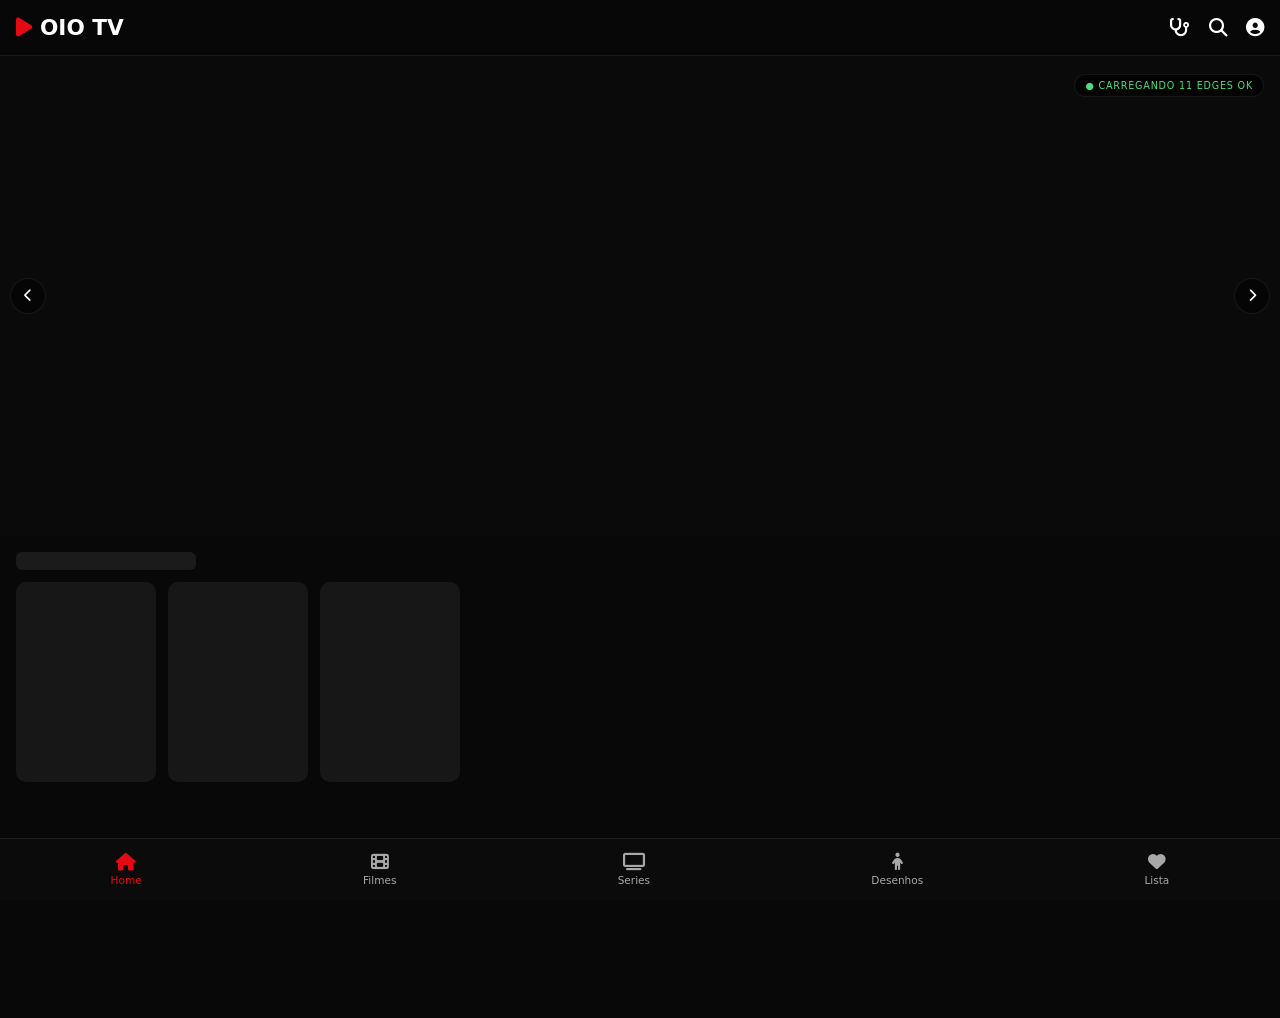
<file: index.html>
<!DOCTYPE html>
<html lang="pt-BR">
<head>
  <meta charset="UTF-8">
  <meta name="viewport" content="width=device-width, initial-scale=1.0, maximum-scale=1.0, user-scalable=no">
  <title>OIO TV Player - v1.6 Estável</title>
  <link rel="manifest" href="manifest.json">
  <meta name="theme-color" content="#E50914">
  <link rel="stylesheet" href="style.css">
  <link rel="stylesheet" href="https://cdnjs.cloudflare.com/ajax/libs/font-awesome/6.4.0/css/all.min.css">
</head>
<body>
  <div id="app">
    <header class="navbar">
      <div class="logo"><i class="fa-solid fa-play" style="color: #E50914;"></i> OIO TV</div>
      <div class="nav-actions">
        <button id="btn-diagnose" onclick="window.open('./diagnostico.html','_blank')" title="Ver Edges OK"><i class="fa-solid fa-stethoscope"></i></button>
        <button id="btn-search"><i class="fa-solid fa-search"></i></button>
        <button id="btn-profile"><i class="fa-solid fa-user-circle"></i></button>
      </div>
    </header>

    <section id="hero" class="hero">
      <div class="hero-slides" id="hero-slides"></div>
      <div class="hero-dots" id="hero-dots"></div>
      <div class="hero-status" id="hero-status">● CARREGANDO 11 EDGES OK</div>
      <button class="hero-arrow prev" id="hero-prev"><i class="fa-solid fa-chevron-left"></i></button>
      <button class="hero-arrow next" id="hero-next"><i class="fa-solid fa-chevron-right"></i></button>
    </section>

    <main class="content-rows" id="content-container">
      <div class="skeleton-row"><div class="skeleton-title"></div><div class="skeleton-cards"><div class="sk-card"></div><div class="sk-card"></div><div class="sk-card"></div></div></div>
    </main>

    <div id="player-modal" class="modal hidden">
      <div class="modal-content">
        <button id="modal-close"><i class="fa-solid fa-times"></i></button>
        <div class="player-wrapper" id="player-container"></div>
        <div class="modal-info">
          <h2 id="modal-title"></h2>
          <p id="modal-desc"></p>
          <div class="player-meta" id="player-meta"></div>
        </div>
      </div>
    </div>

    <nav class="bottom-nav">
      <a href="#" class="nav-item active" data-tab="home"><i class="fa-solid fa-house"></i><span>Home</span></a>
      <a href="#" class="nav-item" data-tab="filmes"><i class="fa-solid fa-film"></i><span>Filmes</span></a>
      <a href="#" class="nav-item" data-tab="series"><i class="fa-solid fa-tv"></i><span>Series</span></a>
      <a href="#" class="nav-item" data-tab="infantil"><i class="fa-solid fa-child"></i><span>Desenhos</span></a>
      <a href="#" class="nav-item" data-tab="minha-lista"><i class="fa-solid fa-heart"></i><span>Lista</span></a>
    </nav>
  </div>
  <script>if('serviceWorker' in navigator){window.addEventListener('load',()=>navigator.serviceWorker.register('./sw.js'));}</script>
  <script src="script.js"></script>
</body>
</html>
</file>
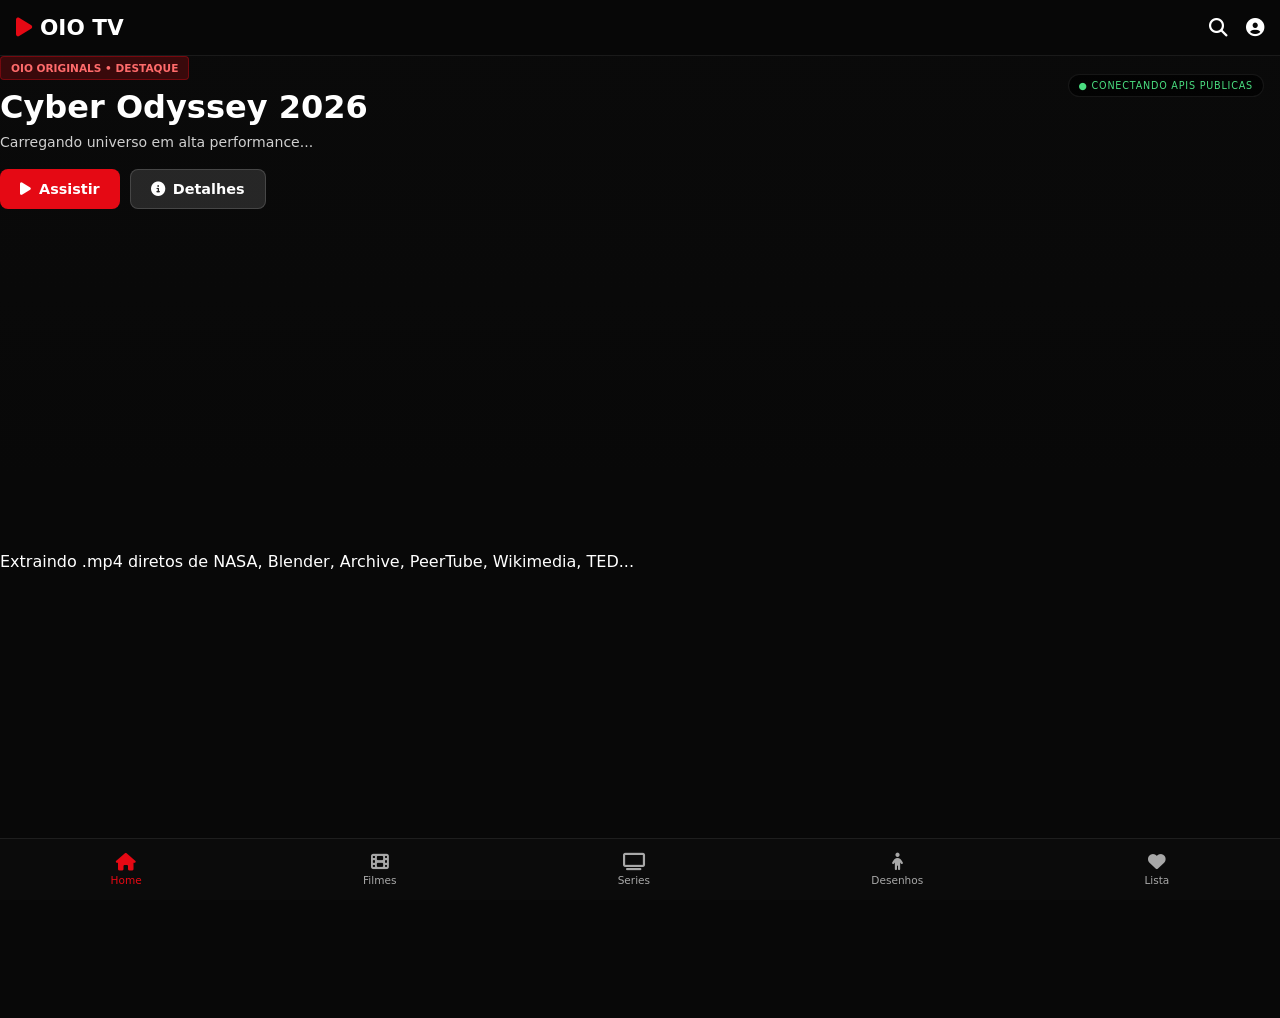
<file: index (26).html>
<!DOCTYPE html>
<html lang="pt-BR">
<head>
    <meta charset="UTF-8">
    <meta name="viewport" content="width=device-width, initial-scale=1.0, maximum-scale=1.0, user-scalable=no">
    <title>OIO TV Player</title>
    <link rel="manifest" href="manifest.json">
    <meta name="theme-color" content="#E50914">
    <link rel="stylesheet" href="style.css">
    <link rel="stylesheet" href="https://cdnjs.cloudflare.com/ajax/libs/font-awesome/6.4.0/css/all.min.css">
</head>
<body>
    <div id="app">
        <header class="navbar">
            <div class="logo"><i class="fa-solid fa-play" style="color: #E50914;"></i> OIO TV</div>
            <div class="nav-actions">
                <button id="btn-search"><i class="fa-solid fa-search"></i></button>
                <button id="btn-profile"><i class="fa-solid fa-user-circle"></i></button>
            </div>
        </header>
        <section id="hero" class="hero">
            <div class="hero-overlay"></div>
            <div class="hero-content">
                <span class="badge">OIO Originals • Destaque</span>
                <h1 id="hero-title">Cyber Odyssey 2026</h1>
                <p id="hero-desc">Carregando universo em alta performance...</p>
                <div class="hero-buttons">
                    <button class="btn-primary" id="hero-play"><i class="fa-solid fa-play"></i> Assistir</button>
                    <button class="btn-secondary" id="hero-info"><i class="fa-solid fa-info-circle"></i> Detalhes</button>
                </div>
            </div>
            <div class="hero-status" id="hero-status">● CONECTANDO APIS PUBLICAS</div>
        </section>
        <main class="content-rows" id="content-container">
            <div class="loading">Extraindo .mp4 diretos de NASA, Blender, Archive, PeerTube, Wikimedia, TED...</div>
        </main>
        <div id="player-modal" class="modal hidden">
            <div class="modal-content">
                <button id="modal-close"><i class="fa-solid fa-times"></i></button>
                <div class="player-wrapper" id="player-container"></div>
                <div class="modal-info">
                    <h2 id="modal-title">Titulo</h2>
                    <p id="modal-desc">Descricao</p>
                    <div class="player-meta" id="player-meta"></div>
                </div>
            </div>
        </div>
        <nav class="bottom-nav">
            <a href="#" class="nav-item active" data-tab="home"><i class="fa-solid fa-house"></i><span>Home</span></a>
            <a href="#" class="nav-item" data-tab="filmes"><i class="fa-solid fa-film"></i><span>Filmes</span></a>
            <a href="#" class="nav-item" data-tab="series"><i class="fa-solid fa-tv"></i><span>Series</span></a>
            <a href="#" class="nav-item" data-tab="infantil"><i class="fa-solid fa-child"></i><span>Desenhos</span></a>
            <a href="#" class="nav-item" data-tab="minha-lista"><i class="fa-solid fa-heart"></i><span>Lista</span></a>
        </nav>
    </div>
    <script>if('serviceWorker' in navigator){window.addEventListener('load',()=>navigator.serviceWorker.register('./sw.js').then(r=>console.log('SW OK',r.scope)).catch(e=>console.warn(e)));}</script>
    <script src="script.js"></script>
</body>
</html>
</file>
<file: style.css>
:root{--bg:#080808;--surface:rgba(22,22,22,.92);--primary:#E50914;--text:#fff;--text2:#a8a8a8;--border:rgba(255,255,255,.08);--blur:blur(16px);--nav:62px}
*{box-sizing:border-box;margin:0;padding:0;font-family:Inter,system-ui,sans-serif;-webkit-tap-highlight-color:transparent}
body{background:var(--bg);color:var(--text);overflow-x:hidden;padding-bottom:calc(var(--nav) + 20px)}
.navbar{position:fixed;top:0;left:0;width:100%;height:56px;display:flex;justify-content:space-between;align-items:center;padding:0 16px;background:rgba(8,8,8,.95);backdrop-filter:var(--blur);border-bottom:1px solid var(--border);z-index:1000}
.logo{font-weight:800;font-size:1.35rem;display:flex;gap:8px;align-items:center}
.nav-actions button{background:none;border:none;color:#fff;font-size:1.15rem;margin-left:14px;cursor:pointer}
.hero{position:relative;width:100%;height:480px;overflow:hidden;margin-top:56px;background:#0a0a0a}
.hero-slides{position:relative;width:100%;height:100%}
.hero-slide{position:absolute;inset:0;width:100%;height:100%;background-size:cover;background-position:center;opacity:0;transition:opacity .6s;transform:scale(1.03);display:flex;align-items:flex-end;padding:24px 16px}
.hero-slide.active{opacity:1;transform:scale(1);z-index:2}
.hero-overlay{position:absolute;inset:0;background:linear-gradient(0deg,#080808 12%,rgba(8,8,8,.5) 50%,rgba(8,8,8,.1) 100%);z-index:1}
.hero-content{position:relative;z-index:2;max-width:640px}
.hero-status{position:absolute;top:18px;right:16px;z-index:10;font-size:.6rem;letter-spacing:.8px;background:rgba(0,0,0,.7);border:1px solid var(--border);padding:5px 10px;border-radius:20px;color:#4ade80}
.hero-dots{position:absolute;bottom:18px;left:50%;transform:translateX(-50%);z-index:10;display:flex;gap:8px}
.hero-dots span{width:8px;height:8px;border-radius:50%;background:rgba(255,255,255,.3);cursor:pointer;transition:all .3s}
.hero-dots span.active{background:#fff;width:22px;border-radius:4px}
.hero-arrow{position:absolute;top:50%;transform:translateY(-50%);z-index:10;background:rgba(0,0,0,.5);border:1px solid var(--border);color:#fff;width:36px;height:36px;border-radius:50%;cursor:pointer;display:grid;place-items:center}
.hero-arrow.prev{left:10px}.hero-arrow.next{right:10px}
.badge{background:rgba(229,9,20,.22);color:#ff6b6b;font-size:.66rem;font-weight:700;padding:5px 10px;border-radius:4px;border:1px solid rgba(229,9,20,.35);text-transform:uppercase;display:inline-block;margin-bottom:10px}
.hero-content h1{font-size:2rem;font-weight:800;margin-bottom:8px;line-height:1.1}
.hero-content p{font-size:.88rem;color:#d0d0d0;margin-bottom:16px;line-height:1.4;display:-webkit-box;-webkit-line-clamp:2;-webkit-box-orient:vertical;overflow:hidden}
.hero-buttons{display:flex;gap:10px}
.btn-primary,.btn-secondary{padding:11px 20px;border-radius:8px;font-weight:700;font-size:.9rem;border:none;display:flex;gap:8px;align-items:center;cursor:pointer}
.btn-primary{background:var(--primary);color:#fff}
.btn-secondary{background:rgba(255,255,255,.12);color:#fff;border:1px solid rgba(255,255,255,.15)}
.content-rows{padding:16px 0;min-height:400px}
.skeleton-row{padding:0 16px;margin-bottom:24px}
.skeleton-title{width:180px;height:18px;background:rgba(255,255,255,.08);border-radius:6px;margin-bottom:12px;animation:pulse 1.5s infinite}
.skeleton-cards{display:flex;gap:12px}
.sk-card{flex:0 0 140px;height:200px;background:rgba(255,255,255,.06);border-radius:10px;animation:pulse 1.5s infinite}
@keyframes pulse{0%,100%{opacity:.6}50%{opacity:1}}
.row{margin-bottom:26px;animation:fadeIn .35s ease}
@keyframes fadeIn{from{opacity:0;transform:translateY(8px)}to{opacity:1;transform:translateY(0)}}
.row-title{font-size:1.1rem;font-weight:700;padding:0 16px 12px;display:flex;gap:8px;align-items:center}
.row-title span.count{font-size:.65rem;background:rgba(255,255,255,.1);padding:3px 8px;border-radius:20px;color:var(--text2)}
.row-cards{display:flex;gap:12px;overflow-x:auto;padding:4px 16px 10px;scrollbar-width:none;-webkit-overflow-scrolling:touch;scroll-snap-type:x proximity}
.row-cards::-webkit-scrollbar{display:none}
.card{flex:0 0 146px;background:var(--surface);border:1px solid var(--border);border-radius:10px;overflow:hidden;cursor:pointer;transition:transform .2s;display:flex;flex-direction:column;scroll-snap-align:start;min-height:260px}
.card:hover{transform:translateY(-4px);border-color:rgba(255,255,255,.18)}
.card-img-wrap{position:relative;width:100%;height:200px;background:#151515;overflow:hidden}
.card-img{width:100%;height:100%;object-fit:cover;display:block;background:#151515}
.card-play{position:absolute;inset:0;display:grid;place-items:center;background:rgba(0,0,0,.3);opacity:0;transition:.2s;color:#fff;font-size:1.8rem}
.card:hover .card-play{opacity:1}
.card-body{padding:9px}
.card-title{font-size:.8rem;font-weight:700;white-space:nowrap;overflow:hidden;text-overflow:ellipsis}
.card-subtitle{font-size:.66rem;color:var(--text2);margin-top:2px;white-space:nowrap;overflow:hidden;text-overflow:ellipsis}
.card-badge{font-size:.52rem;background:rgba(229,9,20,.18);color:#ff7a7a;padding:2px 6px;border-radius:4px;display:inline-block;margin-top:6px;border:1px solid rgba(229,9,20,.25)}
.modal{position:fixed;inset:0;background:rgba(0,0,0,.94);z-index:2000;display:flex;align-items:center;justify-content:center;padding:16px;backdrop-filter:blur(8px)}
.modal.hidden{display:none}
.modal-content{position:relative;width:100%;max-width:860px;background:#111;border-radius:14px;overflow:hidden;border:1px solid var(--border)}
#modal-close{position:absolute;top:12px;right:12px;background:rgba(0,0,0,.6);border:1px solid rgba(255,255,255,.15);color:#fff;width:34px;height:34px;border-radius:50%;cursor:pointer;z-index:10;display:grid;place-items:center}
.player-wrapper{width:100%;aspect-ratio:16/9;background:#000;position:relative}
.player-wrapper video,.player-wrapper iframe{width:100%;height:100%;border:none;object-fit:contain;background:#000}
.player-fallback{position:absolute;inset:0;display:grid;place-items:center;color:#fff;background:#000;text-align:center;padding:20px}
.modal-info{padding:16px}
.player-meta{margin-top:10px;display:flex;gap:6px;flex-wrap:wrap}
.player-meta span{font-size:.65rem;padding:4px 8px;background:rgba(255,255,255,.08);border:1px solid var(--border);border-radius:20px;color:#ccc}
.bottom-nav{position:fixed;bottom:0;left:0;width:100%;height:var(--nav);background:rgba(12,12,12,.97);backdrop-filter:blur(20px);border-top:1px solid var(--border);display:flex;justify-content:space-around;align-items:center;z-index:1000}
.nav-item{color:var(--text2);text-decoration:none;font-size:1.1rem;display:flex;flex-direction:column;align-items:center;gap:3px}
.nav-item span{font-size:.66rem}
.nav-item.active{color:var(--primary)}
</file>
